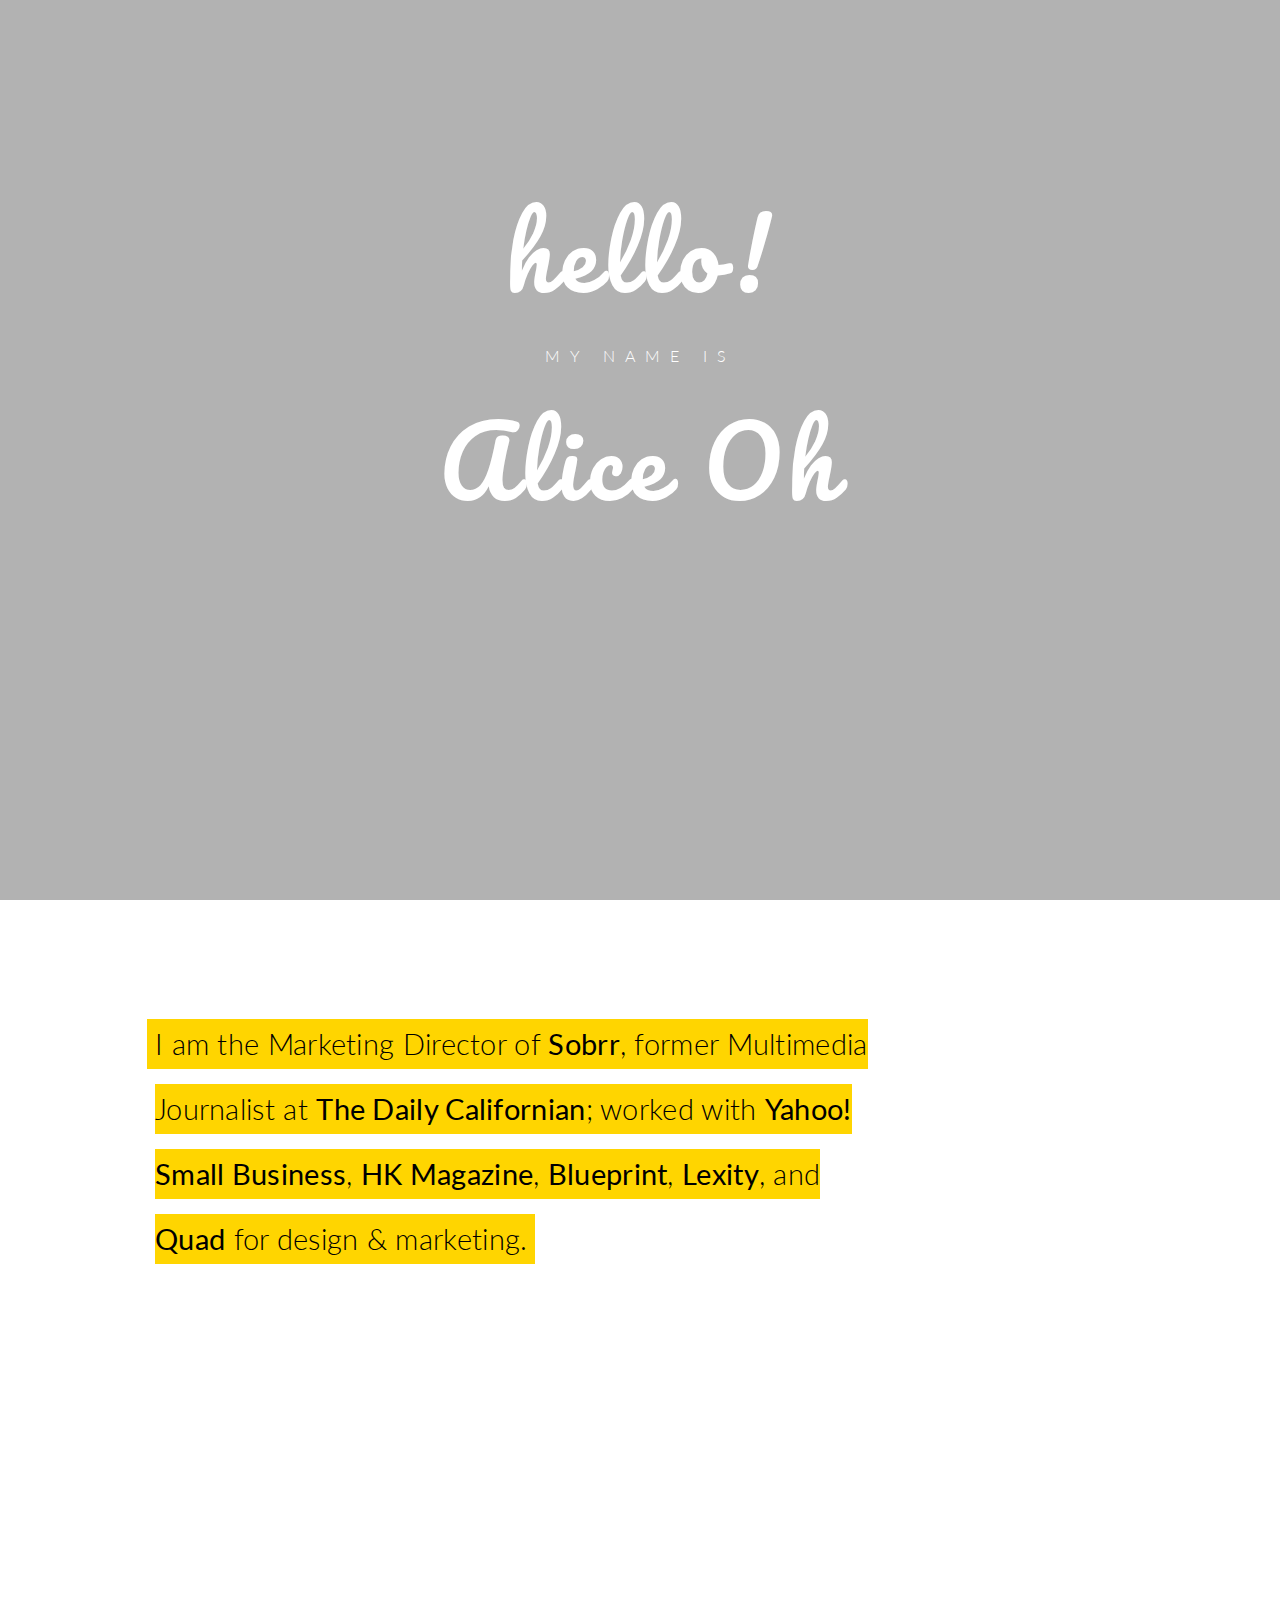
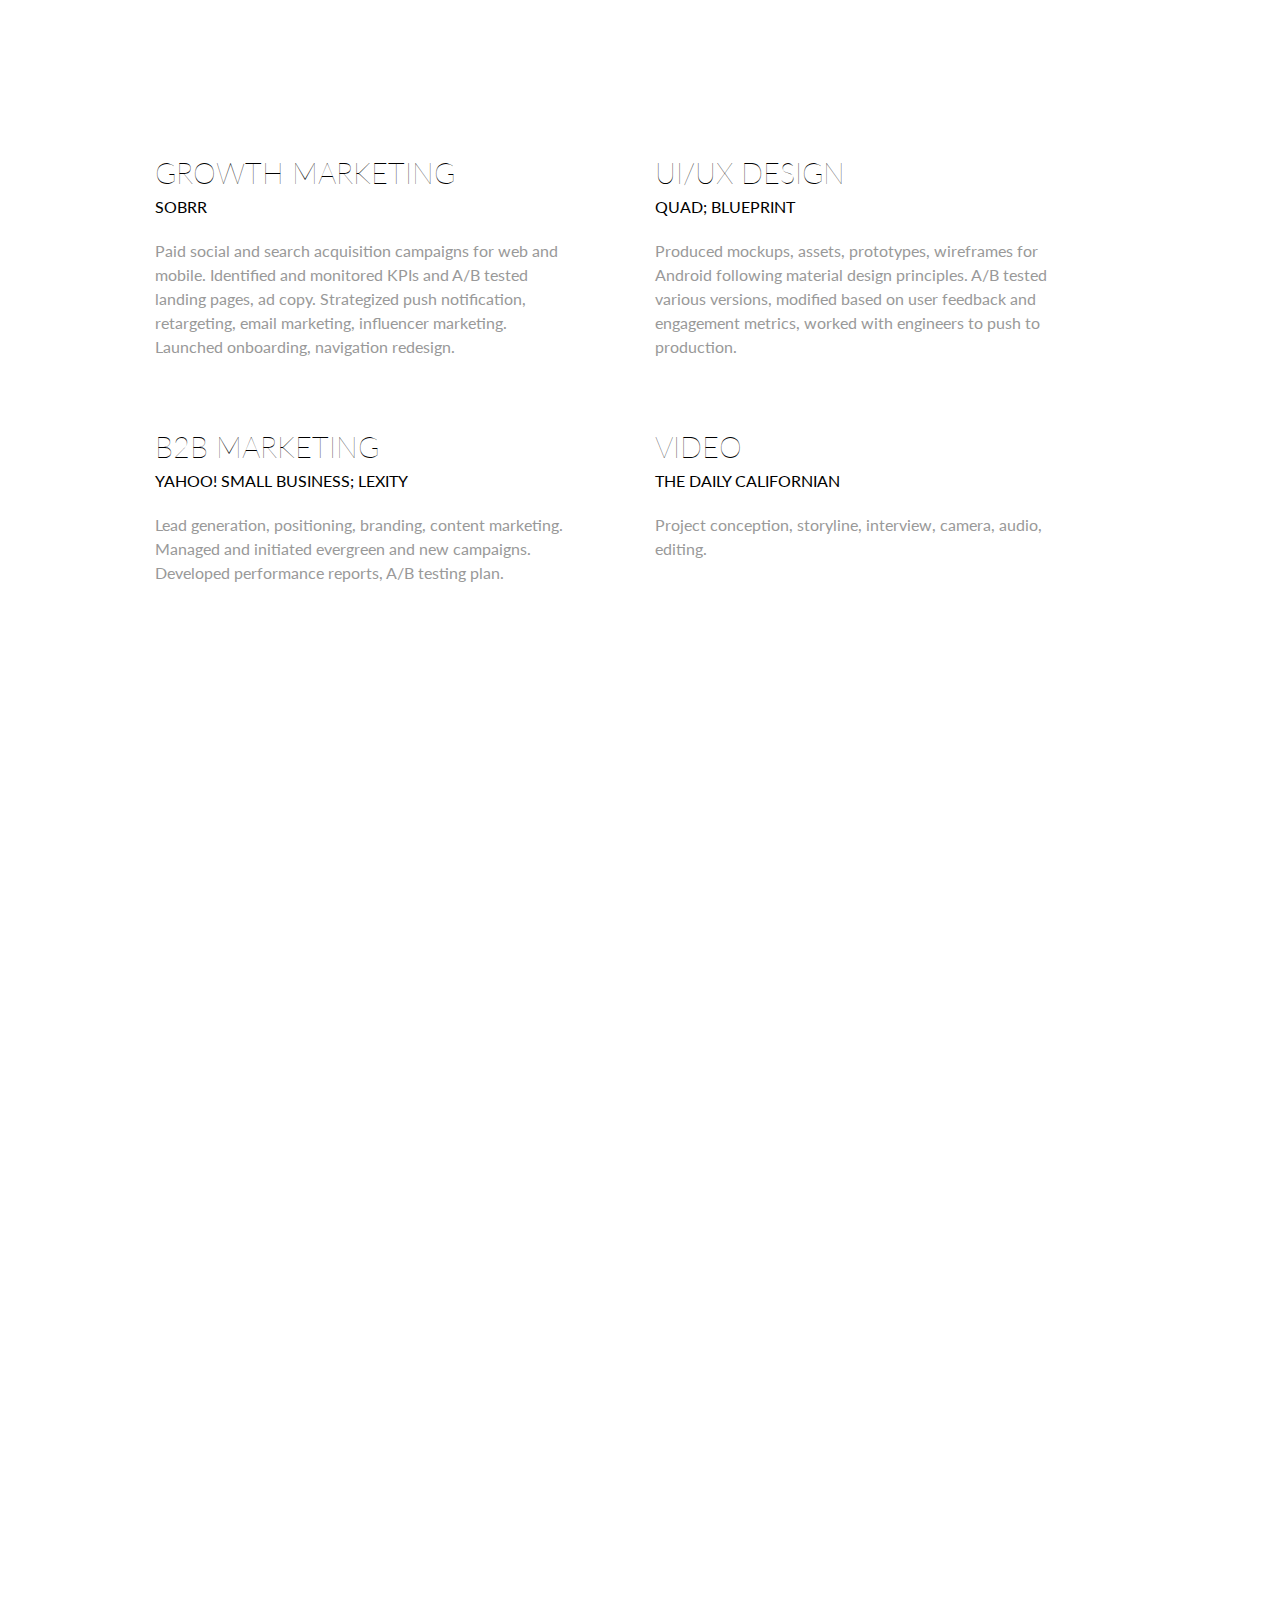
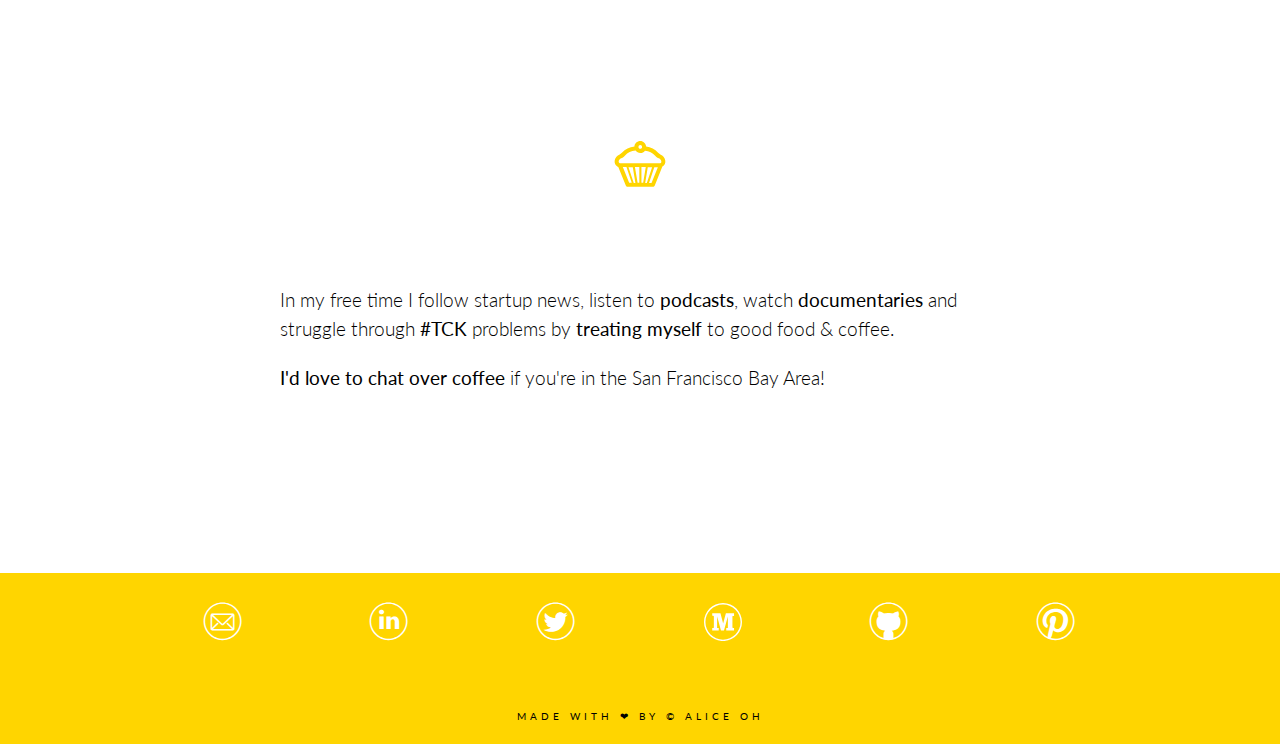
<file: index.html>
<!DOCTYPE html>
<html lang="en" class="fp-enabled">
<head>
  <meta charset="utf-8">
  <meta http-equiv="X-UA-Compatible" content="IE=edge">
  <meta name="viewport" content="width=device-width, initial-scale=1">
  <meta name="description" content="Hello, my name is Alice and I am a sucker for anything pretty and techy.">
  <meta name="author" content="Alice Oh">
  <link rel="shortcut icon" href="https://cloud.githubusercontent.com/assets/5771544/12971426/e5157b50-d04f-11e5-8c5f-304a448065bf.png">
  <title>Alice Oh</title>

  <!-- FONTS -->
  <link href='http://fonts.googleapis.com/css?family=Merriweather:400,300,700,900' rel='stylesheet' type='text/css'>
  <link href='http://fonts.googleapis.com/css?family=Pacifico' rel='stylesheet' type='text/css'>
  <link href='http://fonts.googleapis.com/css?family=Lato:100,300,400,700,900' rel='stylesheet' type='text/css'>
  <link href='http://fonts.googleapis.com/css?family=Muli' rel='stylesheet' type='text/css'>

<!-- CSS -->
  <link href="foundation.min.css" rel="stylesheet">
  <link href="styles.css" rel="stylesheet">
  <link href="styles-social.css" rel="stylesheet">

    <!-- Just for debugging purposes. Don't actually copy this line! -->
    <!--[if lt IE 9]><script src="../../assets/js/ie8-responsive-file-warning.js"></script><![endif]-->

    <!-- HTML5 shim and Respond.js IE8 support of HTML5 elements and media queries -->
    <!--[if lt IE 9]>
      <script src="https://oss.maxcdn.com/libs/html5shiv/3.7.0/html5shiv.js"></script>
      <script src="https://oss.maxcdn.com/libs/respond.js/1.4.2/respond.min.js"></script>
    <![endif]-->

  <style type="text/css"></style><style id="holderjs-style" type="text/css"></style>

  <script src="http://ajax.googleapis.com/ajax/libs/jquery/1.11.1/jquery.min.js"></script>

  <script>
    (function(i,s,o,g,r,a,m){i['GoogleAnalyticsObject']=r;i[r]=i[r]||function(){
    (i[r].q=i[r].q||[]).push(arguments)},i[r].l=1*new Date();a=s.createElement(o),
    m=s.getElementsByTagName(o)[0];a.async=1;a.src=g;m.parentNode.insertBefore(a,m)
    })(window,document,'script','//www.google-analytics.com/analytics.js','ga');

    ga('create', 'UA-50275215-1', 'auto');
    ga('send', 'pageview');

  </script>
</head>

<body>

  <div class="model-background">
    <div class="model-background-small row">
      <div class="spacer-180">
      </div>
      <div class="hello">
        hello!
      </div>
      <div class="spacer-20">
      </div>
      <div class="hello2">
        my name is
      </div>
      <div class="spacer-20">
      </div>
      <div class="hello">
        Alice Oh
      </div>
      <div class="spacer-180">
      </div>
    </div>

    <div class="row">
      <div class="small-12 medium-10 large-9 columns">
        <div class="spacer-300 spacer-20-small">
        </div>
        <div class="bio">
        <span>
          I am the Marketing Director of
          <a href="http://angel.co/sobrr" target="_blank">
            Sobrr</a>,
          former Multimedia Journalist at
          <a href="http://www.dailycal.org" target="_blank">
            The Daily Californian</a>;
          worked with
          <a href="http://smallbusiness.yahoo.com" target="_blank">Yahoo! Small Business</a>,
          <a href="http://hk-magazine.com/" target="_blank">HK Magazine</a>,
          <a href="http://www.calblueprint.org" target="_blank">Blueprint</a>,
          <a href="http://lexity.com" target="_blank">Lexity</a>, and
          <a href="http://www.thequad.com" target="_blank">Quad</a> for design &amp marketing.
        </span>
        </div>
        <div class="spacer-90">
        </div>
        <div class="spacer-300">
        </div>
      </div>
    </div>
  </div>



  <div class="white-background">
    <div class="row">
      <div class="spacer-90">
      </div>
      <div class="small-12 medium-6 large-6 columns">
        <div class="project-title">
          Growth Marketing
        </div>
        <div class="project-company">
          Sobrr
        </div>
        <div class="project-description">
          Paid social and search acquisition campaigns for web and mobile. Identified and monitored KPIs and A/B tested landing pages, ad copy. Strategized push notification, retargeting, email marketing, influencer marketing. Launched onboarding, navigation redesign.
        </div>
      </div>
      <div class="small-12 medium-6 large-6 columns">
        <div class="project-title">
          UI/UX Design
        </div>
        <div class="project-company">
          Quad; Blueprint
        </div>
        <div class="project-description">
          Produced mockups, assets, prototypes, wireframes for Android following material design principles. A/B tested various versions, modified based on user feedback and engagement metrics, worked with engineers to push to production.
        </div>
      </div>
    </div>
    <div class="spacer-20">
    </div>
    <div class="row">
      <div class="small-12 medium-6 large-6 columns">
        <div class="project-title">
          B2B Marketing
        </div>
        <div class="project-company">
          Yahoo! Small Business; Lexity
        </div>
        <div class="project-description">
          Lead generation, positioning, branding, content marketing. Managed and initiated evergreen and new campaigns. Developed performance reports, A/B testing plan.
        </div>
      </div>
      <div class="small-12 medium-6 large-6 columns">
        <div class="project-title">
          Video
        </div>
        <div class="project-company">
          The Daily Californian
        </div>
        <div class="project-description">
          Project conception, storyline, interview, camera, audio, editing. 
        </div>
      </div>
    </div>
    <div class="spacer-180">
    </div>
  </div>



  <div class="white-background">
    <div class="proj-container">
      <div class="row">
        <div class="small-12 medium-12 large-12 column">
          <a href="quad.html" target="_blank">
            <div class="proj1 proj-image">
            </div>
          </a>
        </div>
      </div>
    </div>

    <div class="proj-container">
      <div class="row">
        <div class="small-12 medium-8 large-8 column">
          <a href="http://www.dailycal.org/2012/05/10/a-look-at-eecs-peeps-at-cal/" target="_blank">
            <div class="proj2 proj-image">
            </div>
          </a>
        </div>
        <div class="small-12 medium-4 large-4 column">
          <a href="sobrr.html" target="_blank">
            <div class="proj3 proj-image">
            </div>
          </a>
        </div>
      </div>
    </div>

    <div class="proj-container">
      <div class="row">
        <div class="small-12 medium-4 large-4 column">
          <a href="#">
            <div class="proj4 proj-image">
            </div>
          </a>
          <a href="http://youtu.be/a1XCZNwyGKA" target="_blank">
            <div class="proj6 proj-image">
            </div>
          </a>
        </div>
        <div class="small-12 medium-8 large-8 column">
          <a href="http://youtu.be/CTbZ9cXJtsY" target="_blank">
            <div class="proj5 proj-image">
            </div>
          </a>
          <a href="http://vimeo.com/65682813" target="_blank">
            <div class="proj7 proj-image">
            </div>
          </a>
        </div>
      </div>
    </div>

    <div class="proj-container">
      <div class="row">
        <div class="small-12 medium-8 large-8 column">
          <a href="http://vimeo.com/73513847" target="_blank">
            <div class="proj8 proj-image">
            </div>
          </a>
          <a href="http://vimeo.com/54425440" target="_blank">
            <div class="proj10 proj-image">
            </div>
          </a>
        </div>
        <div class="small-12 medium-4 large-4 column">
          <a href="http://youtu.be/D6W102yKIvI" target="_blank">
            <div class="proj9 proj-image">
            </div>
          </a>
          <a href="http://youtu.be/KIm7Z4vbUMw" target="_blank">
            <div class="proj11 proj-image">
            </div>
          </a>
        </div>
      </div>
    </div>

    <div class="proj-container">
      <div class="row">
        <div class="small-12 medium-12 large-12 column">
          <a href="http://vimeo.com/75688062" target="_blank">
            <div class="proj12 proj-image">
            </div>
          </a>
        </div>
      </div>
    </div>
  </div>



  <div class="white-background">
    <div class="spacer-180">
    </div>
    <div class="row">
      <div class="break small-centered column">
      </div>
      <div class="spacer-50">
      </div>
      <div class="small-11 medium-9 large-9 medium-centered large-centered columns">
        <div class="personal">
          In my free time I follow startup news, listen to
          <a href="podcasts.html" target="_blank">podcasts</a>,
          watch
          <a href="documentaries.html" target="_blank">
            documentaries</a>
          and struggle through
          <a href="http://denizenmag.com/third-culture-kid/" target="_blank">
            #TCK</a>
          problems by
          <a href="https://foursquare.com/user/34510087" target="_blank">
            treating myself</a>
          to good food &amp coffee.
          <div class="spacer-20">
          </div>
          <a href="http://calendly.com/helloaliceoh/1h-chat" target="_blank">
            I'd love to chat over coffee</a>
          if you're in the San Francisco Bay Area!
        </div>
      </div>
    </div>
    <div class="spacer-180">
    </div>
  </div>



  <div class="yellow-background">
    <div class="spacer-20">
    </div>
    <div class="social-buttons-container">
      <div class="row">
        <div class="small-4 medium-2 large-2 columns">
          <a class="icon-email-circle" href="mailto:helloaliceoh@gmail.com" target="_blank">
          </a>
        </div>
        <div class="small-4 medium-2 large-2 columns">
          <a class="icon-linkedin" href="http://www.linkedin.com/in/helloaliceoh" target="_blank">
          </a>
        </div>
        <div class="small-4 medium-2 large-2 columns">
          <a class="icon-twitter" href="http://www.twitter.com/helloaliceoh" target="_blank">
          </a>
        </div>
        <div class="small-4 medium-2 large-2 columns">
          <a href="http://www.medium.com/@helloaliceoh" target="_blank">
            <div class="medium-container">
            </div>
          </a>
        </div>
        <div class="small-4 medium-2 large-2 columns">
          <a class="icon-github" href="http://www.github.com/helloaliceoh/" target="_blank">
          </a>
        </div>
        <div class="small-4 medium-2 large-2 columns">
          <a class="icon-pinterest" href="http://www.pinterest.com/helloaliceoh" target="_blank">
          </a>
        </div>        
      </div>
    </div>
    <div class="spacer-50">
    </div>
    <div class="credits">
      Made with ❤ by &copy Alice Oh
    </div>
    <div class="spacer-20">
    </div>
  </div>


</body>
</html>
</file>
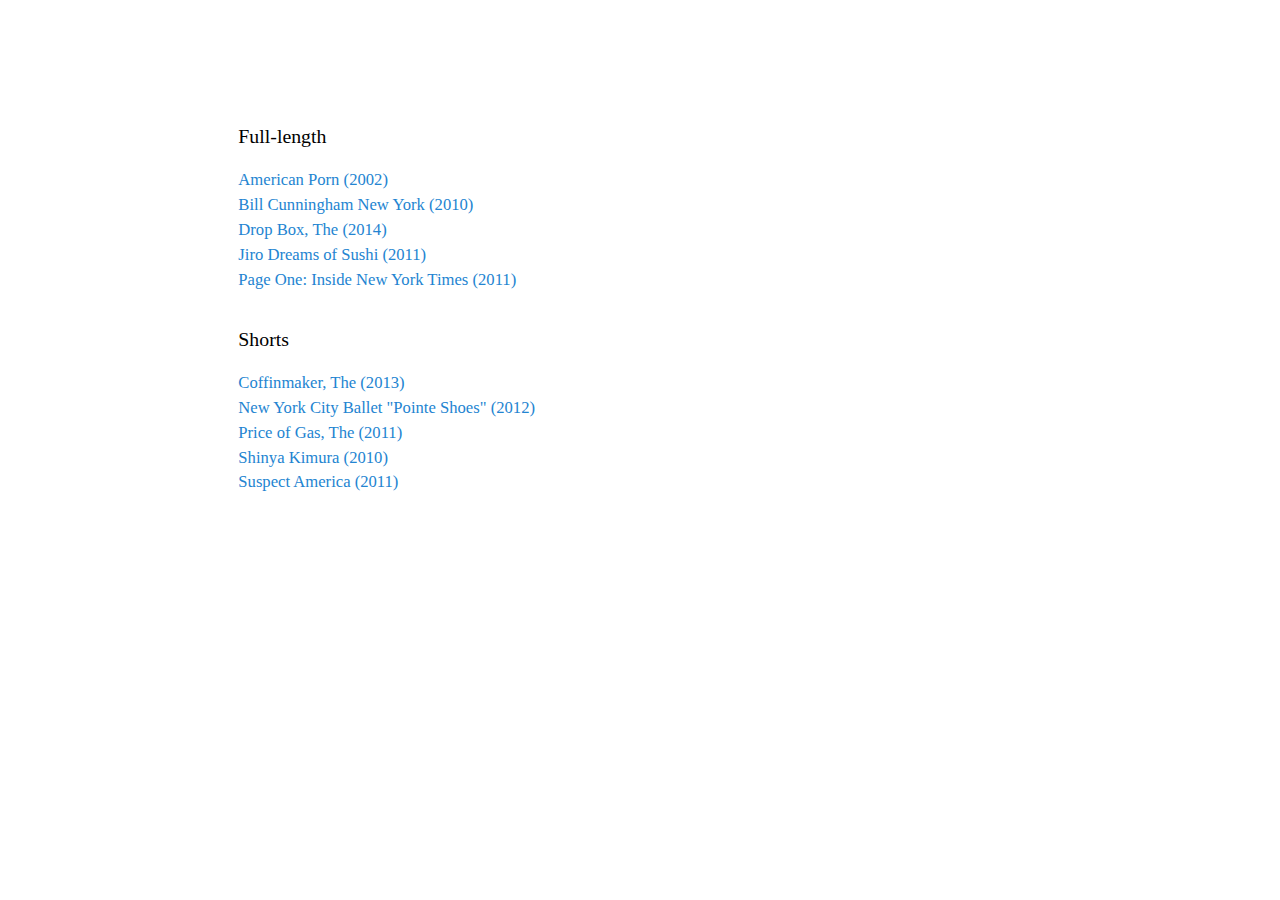
<file: documentaries.html>
<!DOCTYPE html>
<html lang="en">
<head>
  <meta charset="utf-8">
  <meta http-equiv="X-UA-Compatible" content="IE=edge">
  <meta name="viewport" content="width=device-width, initial-scale=1">
  <meta name="description" content="Hello, my name is Alice and I am a sucker for anything pretty and techy.">
  <meta name="author" content="Documentaries - Alice Oh">
  <title>Documentaries - Alice Oh</title>
    <!-- Custom styles for this template -->
  <link href='http://fonts.googleapis.com/css?family=Dosis:400,200,300,500,600,700,800' rel='stylesheet' type='text/css'>
  <link href='http://fonts.googleapis.com/css?family=Merriweather:400,300,700,900' rel='stylesheet' type='text/css'>
  <link href='http://fonts.googleapis.com/css?family=Pacifico' rel='stylesheet' type='text/css'>
  <link href="foundation.min.css" rel="stylesheet">
  <link href="styles.css" rel="stylesheet">

    <!-- Just for debugging purposes. Don't actually copy this line! -->
    <!--[if lt IE 9]><script src="../../assets/js/ie8-responsive-file-warning.js"></script><![endif]-->

    <!-- HTML5 shim and Respond.js IE8 support of HTML5 elements and media queries -->
    <!--[if lt IE 9]>
      <script src="https://oss.maxcdn.com/libs/html5shiv/3.7.0/html5shiv.js"></script>
      <script src="https://oss.maxcdn.com/libs/respond.js/1.4.2/respond.min.js"></script>
    <![endif]-->

  <style type="text/css"></style><style id="holderjs-style" type="text/css"></style>


<script>
  (function(i,s,o,g,r,a,m){i['GoogleAnalyticsObject']=r;i[r]=i[r]||function(){
  (i[r].q=i[r].q||[]).push(arguments)},i[r].l=1*new Date();a=s.createElement(o),
  m=s.getElementsByTagName(o)[0];a.async=1;a.src=g;m.parentNode.insertBefore(a,m)
  })(window,document,'script','//www.google-analytics.com/analytics.js','ga');

  ga('create', 'UA-50275215-1', 'auto');
  ga('send', 'pageview');

</script>
</head>

<body>


  <div class="project-page-intro">
    <div class="row">
      <div class="small-11 medium-10 large-10 medium-centered large-centered columns">
        <div class="spacer-90">
        </div>
        <div class="project-page-title">
        </div>
        <div class="project-page-subtitle">
          Full-length
        </div>
        <div class="project-page-text">
          <a href="http://www.pbs.org/wgbh/pages/frontline/shows/porn/">
            American Porn (2002)
          </a>
          <br>
          <a href="http://youtu.be/NYqiLJBXbss">
            Bill Cunningham New York (2010)
          </a>
          <br>
          <a href="http://youtu.be/d_RmuUH8EiI">
            Drop Box, The (2014)
          </a>
          <br>
          <a href="http://youtu.be/6-azQ3ksPA0">
            Jiro Dreams of Sushi (2011)
          </a>
          <br>
          <a href="http://youtu.be/JLct9jNrFuo">
            Page One: Inside New York Times (2011)
          </a>
        </div>
        <div class="project-page-subtitle">
          Shorts
        </div>
        <div class="project-page-text">
          <a href="https://vimeo.com/65019294">
            Coffinmaker, The (2013)
          </a>
          <br>
          <a href="https://vimeo.com/36031564">
            New York City Ballet "Pointe Shoes" (2012)
          </a>
          <br>
          <a href="https://vimeo.com/25037947">
            Price of Gas, The (2011)
          </a>
          <br>
          <a href="https://vimeo.com/16981453">
            Shinya Kimura (2010)
          </a>
          <br>
          <a href="https://vimeo.com/28556335">
            Suspect America (2011)
          </a>
        </div>

        <div class="spacer-90">
        </div>
      </div>
    </div>
  </div>



</body>
</html>
</file>
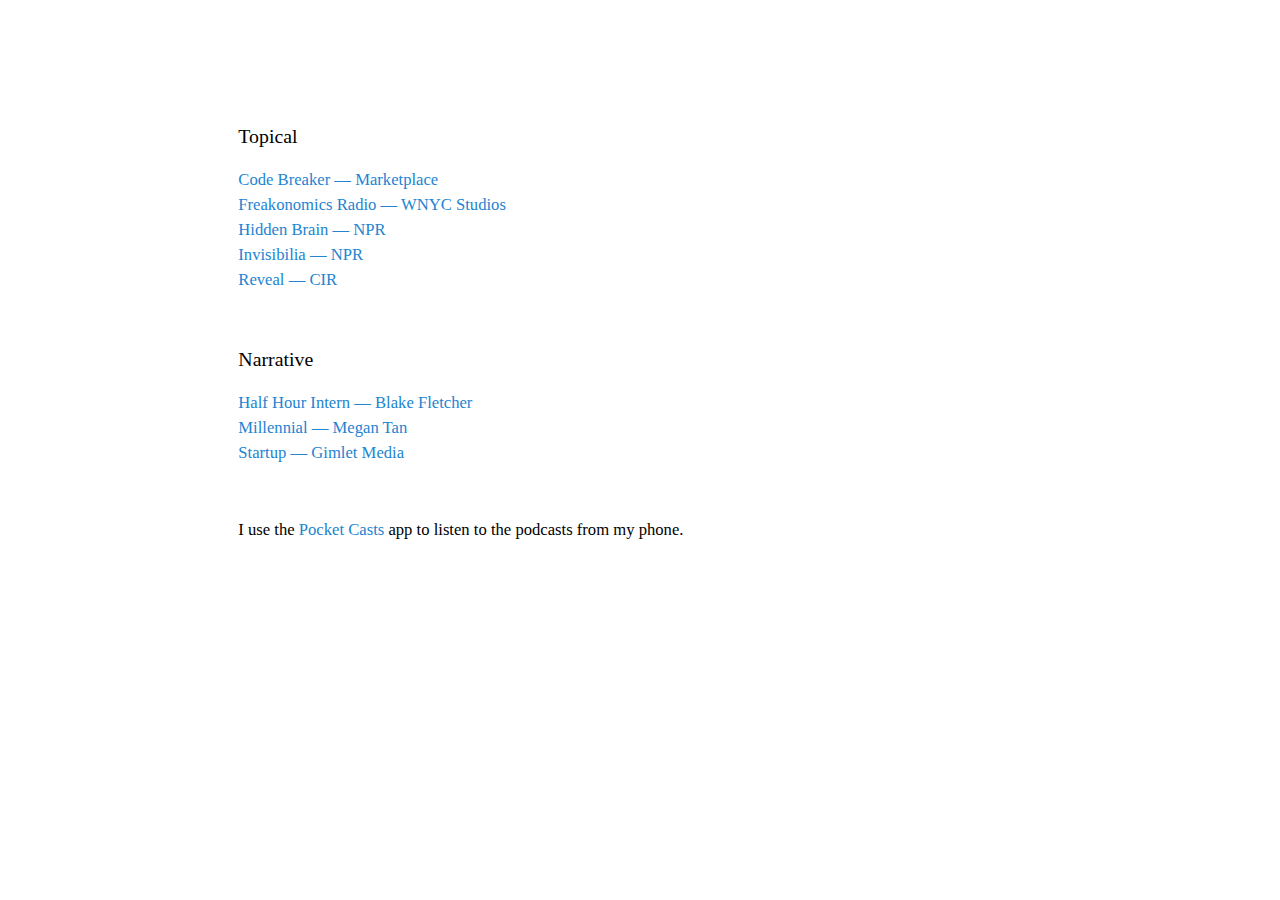
<file: podcasts.html>
<!DOCTYPE html>
<html lang="en">
<head>
  <meta charset="utf-8">
  <meta http-equiv="X-UA-Compatible" content="IE=edge">
  <meta name="viewport" content="width=device-width, initial-scale=1">
  <meta name="description" content="Hello, my name is Alice and I am a sucker for anything pretty and techy.">
  <meta name="author" content="Podcasts - Alice Oh">
  <link rel="shortcut icon" href="https://cloud.githubusercontent.com/assets/5771544/12971426/e5157b50-d04f-11e5-8c5f-304a448065bf.png">
  <title>Podcasts - Alice Oh</title>
    <!-- Custom styles for this template -->
  <link href='http://fonts.googleapis.com/css?family=Dosis:400,200,300,500,600,700,800' rel='stylesheet' type='text/css'>
  <link href='http://fonts.googleapis.com/css?family=Merriweather:400,300,700,900' rel='stylesheet' type='text/css'>
  <link href='http://fonts.googleapis.com/css?family=Pacifico' rel='stylesheet' type='text/css'>
  <link href="foundation.min.css" rel="stylesheet">
  <link href="styles.css" rel="stylesheet">

    <!-- Just for debugging purposes. Don't actually copy this line! -->
    <!--[if lt IE 9]><script src="../../assets/js/ie8-responsive-file-warning.js"></script><![endif]-->

    <!-- HTML5 shim and Respond.js IE8 support of HTML5 elements and media queries -->
    <!--[if lt IE 9]>
      <script src="https://oss.maxcdn.com/libs/html5shiv/3.7.0/html5shiv.js"></script>
      <script src="https://oss.maxcdn.com/libs/respond.js/1.4.2/respond.min.js"></script>
    <![endif]-->

  <style type="text/css"></style><style id="holderjs-style" type="text/css"></style>


<script>
  (function(i,s,o,g,r,a,m){i['GoogleAnalyticsObject']=r;i[r]=i[r]||function(){
  (i[r].q=i[r].q||[]).push(arguments)},i[r].l=1*new Date();a=s.createElement(o),
  m=s.getElementsByTagName(o)[0];a.async=1;a.src=g;m.parentNode.insertBefore(a,m)
  })(window,document,'script','//www.google-analytics.com/analytics.js','ga');

  ga('create', 'UA-50275215-1', 'auto');
  ga('send', 'pageview');

</script>
</head>

<body>


  <div class="project-page-intro">
    <div class="row">
      <div class="small-11 medium-10 large-10 medium-centered large-centered columns">
        <div class="spacer-90">
        </div>
        <div class="project-page-title">
        </div>
        <div class="project-page-subtitle">
          Topical
        </div>
        <div class="project-page-text">
          <a href="http://cms.marketplace.org/topics/tech/codebreaker-podcast">
            Code Breaker — Marketplace
          </a>
          <br>
          <a href="http://www.wnyc.org/shows/freakonomics-radio/">
            Freakonomics Radio — WNYC Studios
          </a>
          <br>
          <a href="http://www.npr.org/series/423302056/hidden-brain">
            Hidden Brain — NPR
          </a>
          <br>
          <a href="http://www.npr.org/podcasts/510307/invisibilia">
            Invisibilia — NPR
          </a>
          <br>
          <a href="http://www.revealnews.org/episodes/">
            Reveal — CIR
          </a>
        </div>
        <div class="spacer-20">
        </div>
        <div class="project-page-subtitle">
          Narrative
        </div>
        <div class="project-page-text">
          <a href="http://www.halfhourintern.com/">
            Half Hour Intern — Blake Fletcher
          </a>
          <br>
          <a href="http://www.millennialpodcast.org/">
            Millennial — Megan Tan
          </a>
          <br>
          <a href="http://gimletmedia.com/show/startup/">
            Startup — Gimlet Media
          </a>
        </div>
        <div class="spacer-20">
        </div>
        <div class="project-page-text">
          I use the
          <a href="http://www.shiftyjelly.com/pocketcasts">
            Pocket Casts
          </a>
          app to listen to the podcasts from my phone. 
        </div>
      </div>
    </div>
  </div>



</body>
</html>
</file>
<file: styles.css>
body {
  font-family: 'Lato', sans-serif;
  color: #000;
  font-size: 32px;
}

a {
  color: inherit;
  font-weight: 400;
}
a:hover,a:focus {
  color: inherit;
  text-decoration: underline;
}

.spacer-20{
  height: 20px;
  width: 100%;
}

.spacer-50{
  height: 50px;
  width: 100%;
}

.spacer-90{
  height: 90px;
  width: 100%;
}

.spacer-180{
  height: 180px;
  width: 100%;
}

.spacer-300{
  height: 300px;
  width: 100%;
}

/*------------ main page ------------*/

.model-background{
  background:
    linear-gradient(
      rgba(0,0,0,0.3),
      rgba(0,0,0,0.3)),
    url(https://cloud.githubusercontent.com/assets/5771544/8023278/60005ca0-0cb9-11e5-9cb8-890053b14956.jpg)
    no-repeat
    center
    center;
  background-size: cover;
  background-attachment: fixed;
}

.hello{
  font-family: 'Pacifico';
  font-size: 300%;
  font-weight: 100;
  color: #fff;
  letter-spacing: 6px;
  text-align: center;
}

.hello2{
  font-size: 50%;
  font-weight: 300;
  color: #fff;
  letter-spacing: 10px;
  text-align: center;
  text-transform: uppercase;
}

.bio span{
  background: #FFD500;
  box-shadow: 8px 0 0 #FFD500,-8px 0 0 #FFD500;
  -moz-box-shadow: 8px 0 0 #FFD500,-8px 0 0 #FFD500;
  -webkit-box-shadow: 8px 0 0 #FFD500,-8px 0 0 #FFD500;
  padding-top: 8px;
  padding-bottom: 8px;
  font-size: 90%;
  font-weight: 300;
  color: #000;
  letter-spacing: 0.3px;
  line-height: 65px;
}

.white-background{
  background-color: #fff;
  position: relative;
}

.project-title{
  font-size: 90%;
  font-weight: 100;
  text-transform: uppercase;
}

.project-company{
  font-weight: 400;
  font-size: 50%;
  margin-bottom: 20px;
  text-transform: uppercase;
}

.project-description{
  color: #999;
  font-size: 50%;
  margin-right: 10%;
  margin-bottom: 10%;
}

.break{
  background:
    url('personal-icon.svg')
    no-repeat
    center
    center;
  height: 120px;
  width: 120px;
}

.personal{
  font-weight: 300;
  font-size: 60%;
}

.yellow-background{
  background-color: #FFD500;
  position: relative;
}

.social-buttons-container{
  text-align: center;
  font-size: 140%;
}

.social-buttons-container a{
  color: #fff;
}

.social-buttons-container a:hover{
  color: #000;
  text-decoration: none;
}

.medium-container{
  background:
    url('fonts/icon-medium-w.svg')
    no-repeat
    center
    center;
  height: 38px;
  margin-top: 10px;
}

.medium-container:hover{
  background:
    url('fonts/icon-medium-b.svg')
    no-repeat
    center
    center;
  height: 38px;
  margin-top: 10px;
}

.proj-container{
  margin: 0 auto;
  width: 960px;
}

.proj1{
  background:
    url(https://cloud.githubusercontent.com/assets/5771544/13134477/a008dc16-d5bb-11e5-90b3-6c412ecbfc69.png)
    no-repeat
    center
    center;
/*  width: 960px;*/
}

.proj-image{
  height: 376px;
  margin-bottom: 40px;  
}

.proj-image:hover{
  opacity: 0.7;
  -moz-transition: all 0.3s;
  -webkit-transition: all 0.3s;
  transition: all 0.3s;
}

.proj-blurb, .proj-blurb a, .proj-blurb a:hover{
  text-transform: uppercase;
  text-decoration: none;
  font-size: 120%;
  font-weight: 300;
  color: #fff;
  text-align: center;
}



.proj2{
  background:
    url(https://cloud.githubusercontent.com/assets/5771544/13134478/a00e34ea-d5bb-11e5-9199-ee6e6d0723e9.png)
    no-repeat
    center
    center;
  position: relative;
  height: 376px;
/*  width: 620px;*/
  margin-bottom: 40px;
}

.proj3{
  background:
    url(https://cloud.githubusercontent.com/assets/5771544/13140764/c9ad72c0-d5e8-11e5-9564-43ebcea3337c.png)
    no-repeat
    center
    center;
  position: relative;
  height: 376px;
/*  width: 300px;*/
  margin-bottom: 40px;
}

.proj4{
  background:
    url(https://cloud.githubusercontent.com/assets/5771544/13134480/a0114d88-d5bb-11e5-9db1-b4ec69534175.png)
    no-repeat
    center
    center;
  position: relative;
  height: 376px;
/*  width: 300px;*/
  margin-bottom: 40px;
}

.proj5{
  background:
    url(https://cloud.githubusercontent.com/assets/5771544/13134481/a017bdf8-d5bb-11e5-9a2b-3bcbcdbd5ffd.png)
    no-repeat
    center
    center;
  position: relative;
  height: 180px;
/*  width: 620px;*/
  margin-bottom: 40px;
}

.proj6{
  background:
    url(https://cloud.githubusercontent.com/assets/5771544/13134482/a01921f2-d5bb-11e5-8174-1a02a0c12123.png)
    no-repeat
    center
    center;
  position: relative;
  height: 180px;
/*  width: 300px;*/
  margin-bottom: 40px;
}

.proj7{
  background:
    url(https://cloud.githubusercontent.com/assets/5771544/13134483/a01f707a-d5bb-11e5-8e92-90638bf2f60e.png)
    no-repeat
    center
    center;
  position: relative;
  height: 376px;
/*  width: 620px;*/
  margin-bottom: 40px;
}

.proj8{
  background:
    url(https://cloud.githubusercontent.com/assets/5771544/13140872/6311d4ec-d5e9-11e5-9f3c-ba941ee34713.png)
    no-repeat
    center
    center;
  position: relative;
  height: 180px;
/*  width: 620px;*/
  margin-bottom: 40px;
}

.proj9{
  background:
    url(https://cloud.githubusercontent.com/assets/5771544/13134485/a028bed2-d5bb-11e5-8eca-d32cd4314428.png)
    no-repeat
    center
    center;
  position: relative;
  height: 376px;
/*  width: 300px;*/
  margin-bottom: 40px;
}

.proj10{
  background:
    url(https://cloud.githubusercontent.com/assets/5771544/13134486/a029d466-d5bb-11e5-824f-a5af3dc966af.png)
    no-repeat
    center
    center;
  position: relative;
  height: 376px;
/*  width: 620px;*/
  margin-bottom: 40px;
}

.proj11{
  background:
    url(https://cloud.githubusercontent.com/assets/5771544/13134487/a02c85e4-d5bb-11e5-8c29-1149cd0d917d.png)
    no-repeat
    center
    center;
  position: relative;
  height: 180px;
/*  width: 300px;*/
  margin-bottom: 40px;
}

.proj12{
  background:
    url(https://cloud.githubusercontent.com/assets/5771544/13140873/63224cd2-d5e9-11e5-9f2d-abe8c8873007.png)
    no-repeat
    center
    center;
  position: relative;
  height: 180px;
/*  width: 960px;*/
}

.credits{
  text-transform: uppercase;
  font-size: 30%;
  letter-spacing: 4px;
  text-align: center;
}


/*------------- screen sizes -----------*/

/* --- tablet --- */

@media only screen and (min-width:40.0625em) and (max-width:64em){

  .spacer-20{
    height: 18px;
    width: 100%;
  }
  .spacer-50{
    height: 45px;
    width: 100%;
  }
  .spacer-90{
    height: 70px;
    width: 100%;
  }
  .spacer-180{
    height: 160px;
    width: 100%;
  }
  .spacer-300{
    height: 180px;
    width: 100%;
  }
  .model-background{
    background: none;
    background-size: none;
    background-attachment: none;
  }
  .model-background-small{
    background:
      linear-gradient(
        rgba(0,0,0,0.3),
        rgba(0,0,0,0.3)),
      url(https://cloud.githubusercontent.com/assets/5771544/8023278/60005ca0-0cb9-11e5-9cb8-890053b14956.jpg)
      no-repeat
      center
      center;
    position: relative;
    background-size: cover;
  }
  .hello{
    font-size: 260%;
    letter-spacing: 5px;
  }
  .hello2{
    letter-spacing: 8px;
  }
  .bio {
    padding: 24px;
  }
  .bio span{
    font-size: 70%;
    line-height: 60px;
  }
  .project-title, .project-company, .project-description, .personal{
    padding-left: 9px;
  }
  .proj-container{
    width: 600px;
  }
}

/* --- phone --- */

@media only screen and (max-width: 40em) {

  .spacer-20{
    height: 15px;
    width: 100%;
  }
  .spacer-50{
    height: 40px;
    width: 100%;
  }
  .spacer-90{
    height: 60px;
    width: 100%;
  }
  .spacer-180{
    height: 140px;
    width: 100%;
  }
  .spacer-300{
    height: 120px;
    width: 100%;
  }
  .spacer-20-small{
    height: 20px;
    width: 100%;
  }

  .model-background{
    background: none;
    background-size: none;
    background-attachment: none;
  }
  .model-background-small{
    background:
      linear-gradient(
        rgba(0,0,0,0.3),
        rgba(0,0,0,0.3)),
      url(https://cloud.githubusercontent.com/assets/5771544/8023278/60005ca0-0cb9-11e5-9cb8-890053b14956.jpg)
      no-repeat
      center
      center;
    position: relative;
    background-size: cover;
  }
  .hello{
    font-size: 200%;
    letter-spacing: 4px;
  }
  .hello2{
    font-size: 40%;
    letter-spacing: 4px;
  }
  .bio {
    padding: 24px;
  }
  .bio span{
    font-size: 70%;
    line-height: 60px;
  }
  .project-title, .project-company, .project-description, .personal{
    padding-left: 12px;
  }
  .proj-container{
    width: 300px;
  }
  .medium-container{
    margin-top: 9px;
    margin-bottom: 18px;
    margin-right: 2px;
  }
  .medium-container:hover{
    margin-top: 9px;
    margin-bottom: 18px;
    margin-right: 2px;
  }

}






/*------------- sobrr page -----------*/

.project-page-icon {
  width: 80px;
  height: 80px;
  margin-top: 2%;
  margin-left: 2%;
}

.project-page-title {
  font-family: 'Lato', sans-serif;
  font-size: 150%;
  color: #000;
  margin-top: 4%;
  margin-bottom: 4%;
}

.project-page-subtitle {
  font-family: 'Libre Baskerville', 'Georgia', serif;
  font-size: 62%;
  color: #000;
  margin-top: 0%;
  margin-bottom: 2%;
}

.project-page-text {
  font-family: 'Libre Basketville', 'Georgia', serif;
  font-size: 52%;
  color: #000;
  margin-top: 0%;
  margin-bottom: 4%;
  list-style-type: disc;
}

.project-page-text a {
  color: #2384d1;
  text-decoration: none;
}

.project-page-text a:hover, a:focus {
  text-decoration: underline;
}

ul.project-page-text li {
  width: auto;
  float: left;
  margin-left: 5%;
}
</file>
<file: styles-social.css>
@charset "UTF-8";

@font-face {
  font-family: "social-media";
  src:url("fonts/social-media.eot");
  src:url("fonts/social-media.eot?#iefix") format("embedded-opentype"),
    url("fonts/social-media.woff") format("woff"),
    url("fonts/social-media.ttf") format("truetype"),
    url("fonts/social-media.svg#social-media") format("svg");
  font-weight: normal;
  font-style: normal;

}

[data-icon]:before {
  font-family: "social-media" !important;
  content: attr(data-icon);
  font-style: normal !important;
  font-weight: normal !important;
  font-variant: normal !important;
  text-transform: none !important;
  speak: none;
  line-height: 1;
  -webkit-font-smoothing: antialiased;
  -moz-osx-font-smoothing: grayscale;
}

[class^="icon-"]:before,
[class*=" icon-"]:before {
  font-family: "social-media" !important;
  font-style: normal !important;
  font-weight: normal !important;
  font-variant: normal !important;
  text-transform: none !important;
  speak: none;
  line-height: 1;
  -webkit-font-smoothing: antialiased;
  -moz-osx-font-smoothing: grayscale;
}

.icon-android:before {
  content: "\e000";
}
.icon-apple:before {
  content: "\e001";
}
.icon-bebo:before {
  content: "\e002";
}
.icon-behance:before {
  content: "\e003";
}
.icon-blackberry:before {
  content: "\e004";
}
.icon-blogger:before {
  content: "\e005";
}
.icon-deezer:before {
  content: "\e006";
}
.icon-delicious:before {
  content: "\e007";
}
.icon-deviantart:before {
  content: "\e008";
}
.icon-digg:before {
  content: "\e009";
}
.icon-dribbble:before {
  content: "\e00a";
}
.icon-email-circle:before {
  content: "\e00b";
}
.icon-evernote:before {
  content: "\e00c";
}
.icon-facebook:before {
  content: "\e00d";
}
.icon-flickr:before {
  content: "\e00e";
}
.icon-forrst:before {
  content: "\e00f";
}
.icon-foursquare:before {
  content: "\e010";
}
.icon-github:before {
  content: "\e011";
}
.icon-google:before {
  content: "\e012";
}
.icon-instagram:before {
  content: "\e013";
}
.icon-lastfm:before {
  content: "\e014";
}
.icon-linkedin:before {
  content: "\e015";
}
.icon-myspace:before {
  content: "\e016";
}
.icon-paypal:before {
  content: "\e017";
}
.icon-picasa:before {
  content: "\e018";
}
.icon-pinterest:before {
  content: "\e019";
}
.icon-reddit:before {
  content: "\e01a";
}
.icon-rss-2:before {
  content: "\e01b";
}
.icon-sharethis:before {
  content: "\e01c";
}
.icon-skype:before {
  content: "\e01d";
}
.icon-spotify:before {
  content: "\e01e";
}
.icon-stumbleupon:before {
  content: "\e01f";
}
.icon-tumblr:before {
  content: "\e020";
}
.icon-twitter:before {
  content: "\e021";
}
.icon-vimeo:before {
  content: "\e022";
}
.icon-vine:before {
  content: "\e023";
}
.icon-windows:before {
  content: "\e024";
}
.icon-wordpress:before {
  content: "\e025";
}
.icon-yelp:before {
  content: "\e026";
}
.icon-youtube:before {
  content: "\e027";
}
</file>
